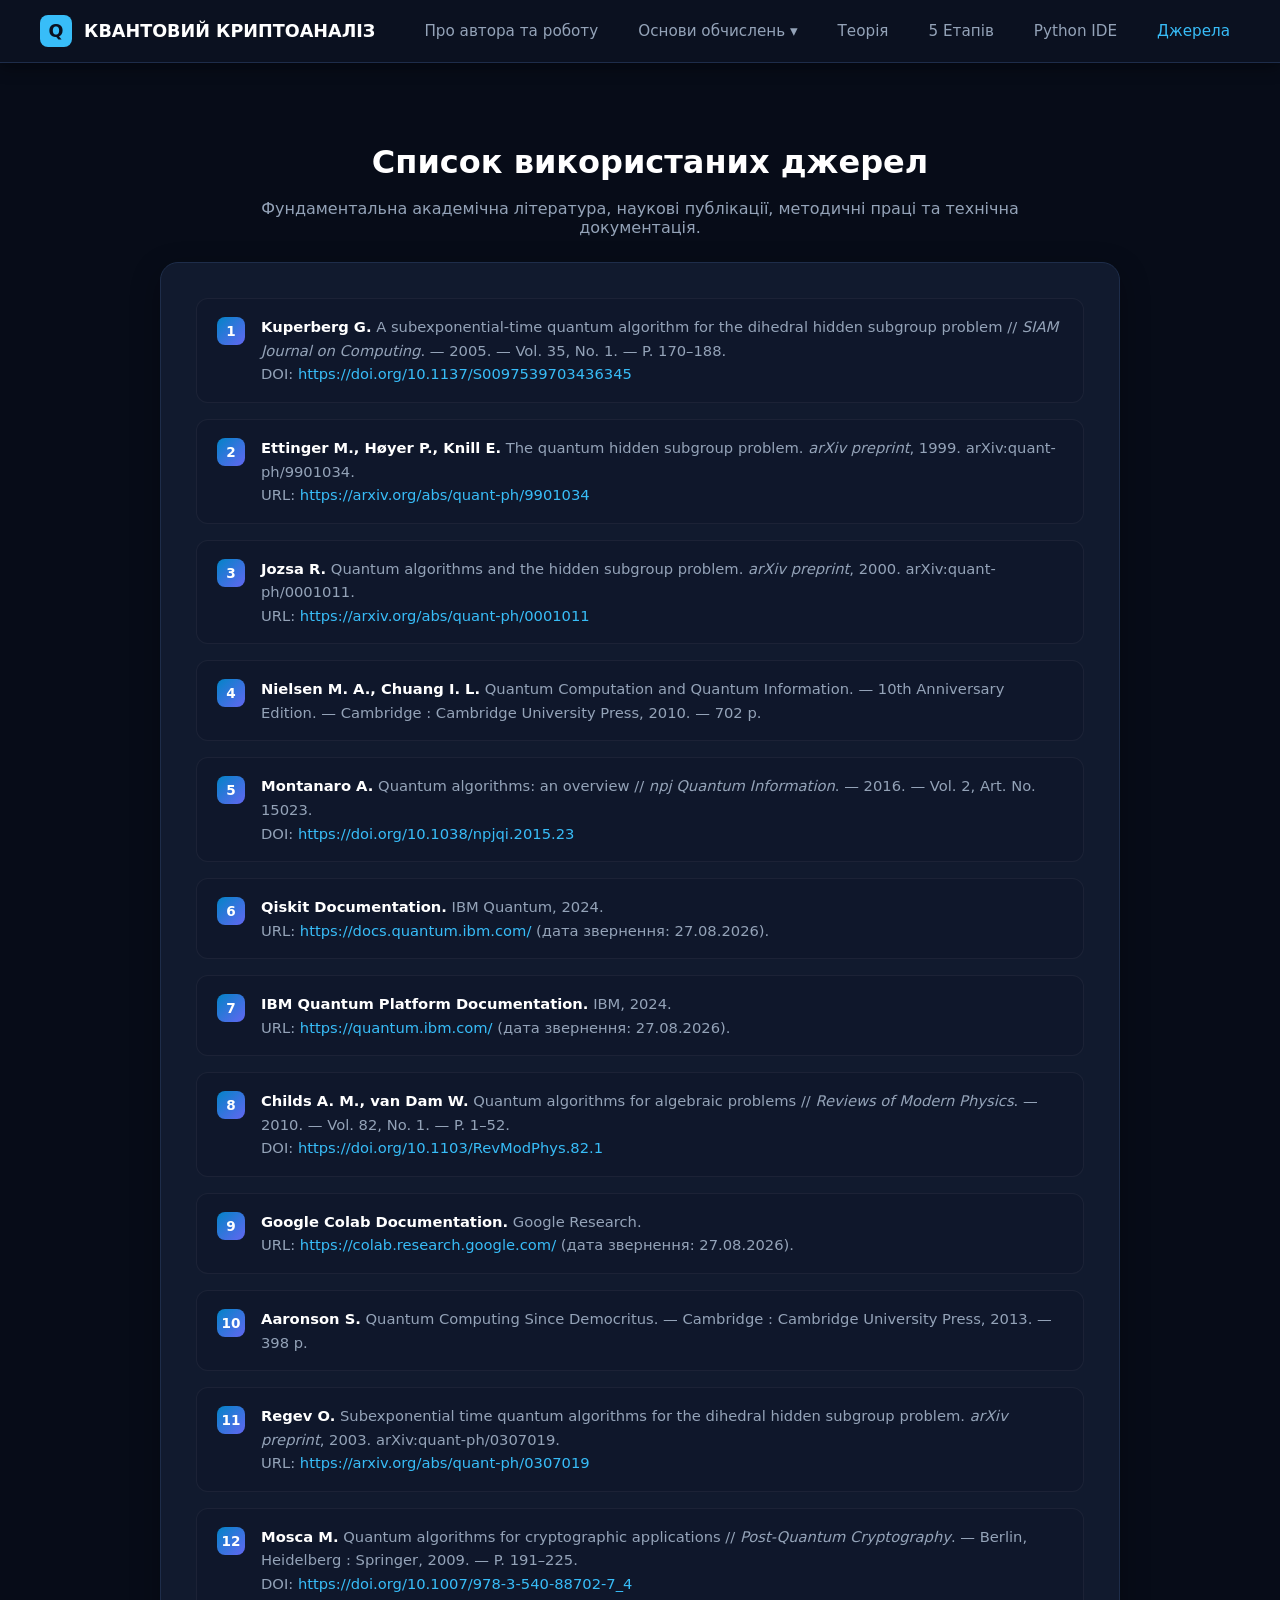
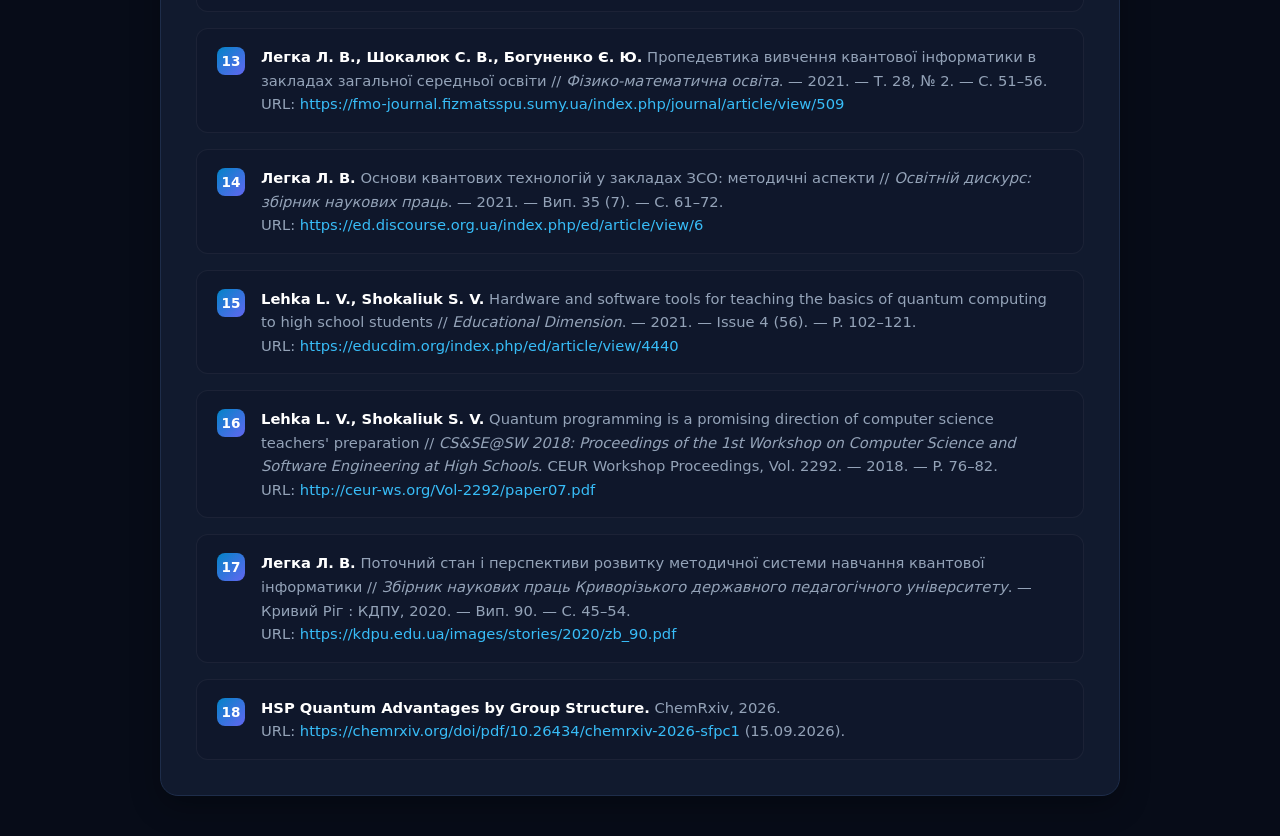
<file: sources.html>
<!DOCTYPE html>

<html lang="uk">
<head>
<meta charset="utf-8"/>
<meta content="width=device-width, initial-scale=1.0" name="viewport"/>
<title>Джерела — Квантовий Криптоаналіз</title>
<link href="CSS/main.css" rel="stylesheet"/>
<link href="CSS/sources.css" rel="stylesheet"/>
</head>
<body>
<!-- Шапка з випадаючим меню -->
<header class="navbar">
<a class="logo" href="index.html">
<div class="logo-icon">Q</div>
<span>КВАНТОВИЙ КРИПТОАНАЛІЗ</span>
</a>
<nav>
<ul class="nav-menu">
<li><a href="index.html">Про автора та роботу</a></li>
<li class="dropdown">
<button class="dropdown-toggle" type="button" aria-expanded="false">Основи обчислень <span aria-hidden="true">▾</span></button>
<ul class="dropdown-menu">
<li><a href="foundations.html#sec1">1. Основні поняття квантових технологій</a></li>
<li><a href="foundations.html#sec2">2. Квантові обчислення та квантові стани</a></li>
<li><a href="foundations.html#sec3">3. Прихована підгрупова задача (HSP)</a></li>
<li><a href="foundations.html#sec4">4. Програмні засоби для обчислень</a></li>
</ul>
</li>
<li><a href="theory.html">Теорія</a></li>
<li><a href="stages.html">5 Етапів</a></li>
<li><a href="ide.html">Python IDE</a></li>
<li><a class="active" href="sources.html">Джерела</a></li>
</ul>
</nav>
</header>
<main class="main-container">
<div class="inline-style-0">
<h1 class="inline-style-1">
                Cписок використаних джерел
            </h1>
<p class="inline-style-2">
                Фундаментальна академічна література, наукові публікації, методичні праці та технічна документація.
            </p>
</div>
<div class="sources-container">
<ol class="sources-list">
<li class="source-item">
<div class="source-num">1</div>
<div class="source-text">
<strong>Kuperberg G.</strong> A subexponential-time quantum algorithm for the dihedral hidden subgroup problem // <em>SIAM Journal on Computing</em>. — 2005. — Vol. 35, No. 1. — P. 170–188. <br/>
                        DOI: <a class="source-link" href="https://doi.org/10.1137/S0097539703436345" target="_blank">https://doi.org/10.1137/S0097539703436345</a>
</div>
</li>
<li class="source-item">
<div class="source-num">2</div>
<div class="source-text">
<strong>Ettinger M., Høyer P., Knill E.</strong> The quantum hidden subgroup problem. <em>arXiv preprint</em>, 1999. arXiv:quant-ph/9901034. <br/>
                        URL: <a class="source-link" href="https://arxiv.org/abs/quant-ph/9901034" target="_blank">https://arxiv.org/abs/quant-ph/9901034</a>
</div>
</li>
<li class="source-item">
<div class="source-num">3</div>
<div class="source-text">
<strong>Jozsa R.</strong> Quantum algorithms and the hidden subgroup problem. <em>arXiv preprint</em>, 2000. arXiv:quant-ph/0001011. <br/>
                        URL: <a class="source-link" href="https://arxiv.org/abs/quant-ph/0001011" target="_blank">https://arxiv.org/abs/quant-ph/0001011</a>
</div>
</li>
<li class="source-item">
<div class="source-num">4</div>
<div class="source-text">
<strong>Nielsen M. A., Chuang I. L.</strong> Quantum Computation and Quantum Information. — 10th Anniversary Edition. — Cambridge : Cambridge University Press, 2010. — 702 p.
                    </div>
</li>
<li class="source-item">
<div class="source-num">5</div>
<div class="source-text">
<strong>Montanaro A.</strong> Quantum algorithms: an overview // <em>npj Quantum Information</em>. — 2016. — Vol. 2, Art. No. 15023. <br/>
                        DOI: <a class="source-link" href="https://doi.org/10.1038/npjqi.2015.23" target="_blank">https://doi.org/10.1038/npjqi.2015.23</a>
</div>
</li>
<li class="source-item">
<div class="source-num">6</div>
<div class="source-text">
<strong>Qiskit Documentation.</strong> IBM Quantum, 2024. <br/>
                        URL: <a class="source-link" href="https://docs.quantum.ibm.com/" target="_blank">https://docs.quantum.ibm.com/</a> (дата звернення: 27.08.2026).
                    </div>
</li>
<li class="source-item">
<div class="source-num">7</div>
<div class="source-text">
<strong>IBM Quantum Platform Documentation.</strong> IBM, 2024. <br/>
                        URL: <a class="source-link" href="https://quantum.ibm.com/" target="_blank">https://quantum.ibm.com/</a> (дата звернення: 27.08.2026).
                    </div>
</li>
<li class="source-item">
<div class="source-num">8</div>
<div class="source-text">
<strong>Childs A. M., van Dam W.</strong> Quantum algorithms for algebraic problems // <em>Reviews of Modern Physics</em>. — 2010. — Vol. 82, No. 1. — P. 1–52. <br/>
                        DOI: <a class="source-link" href="https://doi.org/10.1103/RevModPhys.82.1" target="_blank">https://doi.org/10.1103/RevModPhys.82.1</a>
</div>
</li>
<li class="source-item">
<div class="source-num">9</div>
<div class="source-text">
<strong>Google Colab Documentation.</strong> Google Research. <br/>
                        URL: <a class="source-link" href="https://colab.research.google.com/" target="_blank">https://colab.research.google.com/</a> (дата звернення: 27.08.2026).
                    </div>
</li>
<li class="source-item">
<div class="source-num">10</div>
<div class="source-text">
<strong>Aaronson S.</strong> Quantum Computing Since Democritus. — Cambridge : Cambridge University Press, 2013. — 398 p.
                    </div>
</li>
<li class="source-item">
<div class="source-num">11</div>
<div class="source-text">
<strong>Regev O.</strong> Subexponential time quantum algorithms for the dihedral hidden subgroup problem. <em>arXiv preprint</em>, 2003. arXiv:quant-ph/0307019. <br/>
                        URL: <a class="source-link" href="https://arxiv.org/abs/quant-ph/0307019" target="_blank">https://arxiv.org/abs/quant-ph/0307019</a>
</div>
</li>
<li class="source-item">
<div class="source-num">12</div>
<div class="source-text">
<strong>Mosca M.</strong> Quantum algorithms for cryptographic applications // <em>Post-Quantum Cryptography</em>. — Berlin, Heidelberg : Springer, 2009. — P. 191–225. <br/>
                        DOI: <a class="source-link" href="https://doi.org/10.1007/978-3-540-88702-7_4" target="_blank">https://doi.org/10.1007/978-3-540-88702-7_4</a>
</div>
</li>
<li class="source-item">
<div class="source-num">13</div>
<div class="source-text">
<strong>Легка Л. В., Шокалюк С. В., Богуненко Є. Ю.</strong> Пропедевтика вивчення квантової інформатики в закладах загальної середньої освіти // <em>Фізико-математична освіта</em>. — 2021. — Т. 28, № 2. — С. 51–56. <br/>
                        URL: <a class="source-link" href="https://fmo-journal.fizmatsspu.sumy.ua/index.php/journal/article/view/509" target="_blank">https://fmo-journal.fizmatsspu.sumy.ua/index.php/journal/article/view/509</a>
</div>
</li>
<li class="source-item">
<div class="source-num">14</div>
<div class="source-text">
<strong>Легка Л. В.</strong> Основи квантових технологій у закладах ЗСО: методичні аспекти // <em>Освітній дискурс: збірник наукових праць</em>. — 2021. — Вип. 35 (7). — С. 61–72. <br/>
                        URL: <a class="source-link" href="https://ed.discourse.org.ua/index.php/ed/article/view/6" target="_blank">https://ed.discourse.org.ua/index.php/ed/article/view/6</a>
</div>
</li>
<li class="source-item">
<div class="source-num">15</div>
<div class="source-text">
<strong>Lehka L. V., Shokaliuk S. V.</strong> Hardware and software tools for teaching the basics of quantum computing to high school students // <em>Educational Dimension</em>. — 2021. — Issue 4 (56). — P. 102–121. <br/>
                        URL: <a class="source-link" href="https://educdim.org/index.php/ed/article/view/4440" target="_blank">https://educdim.org/index.php/ed/article/view/4440</a>
</div>
</li>
<li class="source-item">
<div class="source-num">16</div>
<div class="source-text">
<strong>Lehka L. V., Shokaliuk S. V.</strong> Quantum programming is a promising direction of computer science teachers' preparation // <em>CS&amp;SE@SW 2018: Proceedings of the 1st Workshop on Computer Science and Software Engineering at High Schools</em>. CEUR Workshop Proceedings, Vol. 2292. — 2018. — P. 76–82. <br/>
                        URL: <a class="source-link" href="http://ceur-ws.org/Vol-2292/paper07.pdf" target="_blank">http://ceur-ws.org/Vol-2292/paper07.pdf</a>
</div>
</li>
<li class="source-item">
<div class="source-num">17</div>
<div class="source-text">
<strong>Легка Л. В.</strong> Поточний стан і перспективи розвитку методичної системи навчання квантової інформатики // <em>Збірник наукових праць Криворізького державного педагогічного університету</em>. — Кривий Ріг : КДПУ, 2020. — Вип. 90. — С. 45–54. <br/>
                        URL: <a class="source-link" href="https://kdpu.edu.ua/images/stories/2020/zb_90.pdf" target="_blank">https://kdpu.edu.ua/images/stories/2020/zb_90.pdf</a>
</div>
</li>
<li class="source-item">
<div class="source-num">18</div>
<div class="source-text">
<strong>HSP Quantum Advantages by Group Structure.</strong> ChemRxiv, 2026. <br/>
                        URL: <a class="source-link" href="https://chemrxiv.org/doi/pdf/10.26434/chemrxiv-2026-sfpc1" target="_blank">https://chemrxiv.org/doi/pdf/10.26434/chemrxiv-2026-sfpc1</a> (15.09.2026).
                    </div>
</li>
</ol>
</div>
</main>
<script src="JS/main.js"></script>
</body>
</html>
</file>
<file: CSS/main.css>
/* --- БАЗОВЫЕ НАСТРОЙКИ СТРАНИЦЫ --- */
* {
    box-sizing: border-box;
}

body {
    background-color: #070c18 !important;
    color: #f8fafc !important;
    font-family: system-ui, -apple-system, sans-serif;
    margin: 0;
    padding: 0;
}

/* --- НАВИГАЦИОННАЯ ШАПКА --- */
/* --- ЛИПКA/ЗАФІКСОВАНА ШАПКА --- */
.navbar {
    position: fixed !important;  /* Фіксує шапку на екрані при скролі */
    top: 0;
    left: 0;
    width: 100%;
    
    display: flex;
    justify-content: space-between;
    align-items: center;
    padding: 15px 40px;
    background-color: #0b1120 !important;
    border-bottom: 1px solid #1e2d4a;
    z-index: 9999;               /* Меню завжди поверх іншого вмісту */
    box-shadow: 0 4px 15px rgba(0, 0, 0, 0.4);
}

.logo {
    display: flex;
    align-items: center;
    gap: 12px;
    text-decoration: none;
    color: #ffffff !important;
    font-weight: bold;
    font-size: 1.1rem;
}

.logo-icon {
    width: 32px;
    height: 32px;
    background: #38bdf8;
    color: #0b1120;
    border-radius: 8px;
    display: flex;
    align-items: center;
    justify-content: center;
    font-weight: 900;
}

.nav-menu {
    display: flex !important;
    flex-direction: row !important;
    align-items: center;
    gap: 20px;
    list-style: none !important;
    margin: 0 !important;
    padding: 0 !important;
}

.nav-menu li {
    list-style: none !important;
    margin: 0 !important;
    padding: 0 !important;
    position: relative;
}

.nav-menu a, 
.nav-menu a:visited {
    color: #94a3b8 !important;
    text-decoration: none !important;
    font-size: 0.95rem;
    font-weight: 500;
    white-space: nowrap;
    padding: 6px 10px;
    display: inline-block;
}

.nav-menu a:hover,
.nav-menu a.active {
    color: #38bdf8 !important;
}

/* --- ВЫПАДАЮЩЕЕ МЕНЮ (DROPDOWN) --- */
.dropdown-menu {
    display: none;
    position: absolute !important;
    top: 100%;
    left: 0;
    background-color: #0b1120;
    border: 1px solid #1e2d4a;
    border-radius: 8px;
    padding: 10px 0 !important;
    min-width: 280px;
    box-shadow: 0 10px 25px rgba(0,0,0,0.5);
    z-index: 10000;
}

.dropdown:hover .dropdown-menu {
    display: block !important;
}

.dropdown-menu li {
    display: block !important;
}

.dropdown-menu a {
    display: block !important;
    padding: 8px 16px !important;
    font-size: 0.88rem !important;
}

/* --- ГЛАВНЫЙ КОНТЕЙНЕР --- */
/* --- ВІДСТУП ДЛЯ КОНТЕЙНЕРА (щоб контент не перекривався шапкою) --- */
.main-container {
    max-width: 1000px;
    margin: 0 auto 40px auto;
    padding: 100px 20px 0 20px; /* 100px зверху компенсують висоту зафіксованої шапки */
}

/* --- КАРТОЧКА АВТОРА И РАМКА ФОТО --- */
.hero-card {
    background: #0b1120;
    border: 1px solid #1e2d4a;
    border-radius: 12px;
    padding: 30px;
    margin-bottom: 30px;
    box-shadow: 0 8px 20px rgba(0, 0, 0, 0.4);
}

.profile-header {
    display: flex;
    align-items: center;
    gap: 25px;
}

.photo-frame {
    width: 130px;
    height: 160px;
    border: 2px solid #38bdf8;
    border-radius: 12px;
    overflow: hidden;
    flex-shrink: 0;
    background: #131d31;
    position: relative;
    box-shadow: 0 4px 12px rgba(0,0,0,0.3);
}

.photo-frame img {
    width: 100%;
    height: 100%;
    object-fit: cover;
    display: block;
}

/* Заглушка, если фото отсутствует */
.photo-frame.no-image::before {
    content: 'ФОТО';
    display: flex;
    align-items: center;
    justify-content: center;
    width: 100%;
    height: 100%;
    color: #38bdf8;
    font-size: 0.85rem;
    font-weight: bold;
    letter-spacing: 1px;
    border: 2px dashed #38bdf8;
    box-sizing: border-box;
}

.badge-man {
    display: inline-block;
    background: rgba(56, 189, 248, 0.1);
    color: #38bdf8;
    border: 1px solid #38bdf8;
    padding: 4px 12px;
    border-radius: 20px;
    font-size: 0.85rem;
    font-weight: 600;
    margin-bottom: 12px;
    text-transform: uppercase;
    letter-spacing: 0.5px;
}

.student-name {
    font-size: 2rem;
    color: #ffffff;
    margin: 0 0 8px 0;
    font-weight: 700;
}

.student-title {
    color: #94a3b8;
    font-size: 1.05rem;
}

.info-grid {
    display: grid;
    grid-template-columns: repeat(auto-fit, minmax(280px, 1fr));
    gap: 20px;
    border-top: 1px solid #1e2d4a;
    margin-top: 25px;
    padding-top: 20px;
}

.info-item h4 {
    margin: 0 0 5px 0;
    color: #38bdf8;
    font-size: 0.9rem;
    text-transform: uppercase;
}

.info-item p {
    margin: 0;
    color: #e2e8f0;
    font-size: 1rem;
    line-height: 1.4;
}

.role-desc {
    color: #94a3b8 !important;
    font-size: 0.9rem !important;
}

/* --- ПАСПОРТ ИССЛЕДОВАНИЯ --- */
.passport-section {
    background: #0b1120;
    border: 1px solid #1e2d4a;
    border-radius: 12px;
    padding: 30px;
}

.section-title {
    color: #ffffff;
    font-size: 1.5rem;
    margin-top: 0;
    margin-bottom: 20px;
    display: flex;
    align-items: center;
    gap: 10px;
    border-bottom: 1px solid #1e2d4a;
    padding-bottom: 12px;
}

.passport-item {
    margin-bottom: 20px;
}

.passport-item h3 {
    color: #38bdf8;
    font-size: 1.1rem;
    margin: 0 0 8px 0;
    display: flex;
    align-items: center;
    gap: 8px;
}

.passport-item p {
    color: #94a3b8;
    line-height: 1.6;
    margin: 0;
}

/* Inline styles moved from HTML for project structure compliance */
.inline-style-0 { margin-top: 25px; }
.inline-style-1 { color: #94a3b8; line-height: 1.7; margin: 0; padding-left: 20px; }
.inline-style-2 { display: grid; grid-template-columns: repeat(auto-fit, minmax(300px, 1fr)); gap: 20px; margin-top: 20px; }
.inline-style-3 { margin-top: 25px; }
.inline-style-4 { color: #cbd5e1; line-height: 1.6; margin-bottom: 20px; }
.inline-style-5 { display: grid; grid-template-columns: repeat(auto-fit, minmax(320px, 1fr)); gap: 20px; margin-bottom: 25px; }
.inline-style-6 { background: #131d31; border: 1px solid #1e2d4a; border-radius: 10px; padding: 20px; }
.inline-style-7 { color: #38bdf8; margin-top: 0; }
.inline-style-8 { color: #94a3b8; font-size: 0.95rem; line-height: 1.6; margin: 0; }
.inline-style-9 { background: #131d31; border: 1px solid #1e2d4a; border-radius: 10px; padding: 20px; }
.inline-style-10 { color: #38bdf8; margin-top: 0; }
.inline-style-11 { color: #94a3b8; font-size: 0.95rem; line-height: 1.6; margin: 0; }
.inline-style-12 { color: #38bdf8; background: rgba(56,189,248,0.1); padding: 2px 6px; border-radius: 4px; }
.inline-style-13 { background: rgba(56, 189, 248, 0.05); border-left: 4px solid #38bdf8; 
            padding: 15px 20px; border-radius: 0 8px 8px 0; margin-bottom: 25px; }
.inline-style-14 { color: #cbd5e1; margin: 0; line-height: 1.6; }
.inline-style-15 { text-align: center; border: 1px solid #1e2d4a; border-radius: 12px; padding: 15px; background: #080d1a; }
.inline-style-16 { max-width: 100%; height: auto; border-radius: 8px; display: block; margin: 0 auto 12px auto; box-shadow: 0 4px 15px rgba(0,0,0,0.5); }
.inline-style-17 { font-size: 0.88rem; color: #38bdf8; }

/* Надійне керування випадаючим меню на GitHub Pages та мобільних екранах */
.dropdown-toggle {
    appearance: none;
    -webkit-appearance: none;
    border: 0;
    background: transparent;
    font: inherit;
    cursor: pointer;
    color: #94a3b8;
    text-decoration: none;
    font-size: 0.95rem;
    font-weight: 500;
    white-space: nowrap;
    padding: 6px 10px;
    display: inline-block;
}

.dropdown-toggle:hover,
.dropdown-toggle:focus-visible,
.dropdown.open > .dropdown-toggle {
    color: #38bdf8;
    outline: none;
}

.dropdown:hover > .dropdown-menu,
.dropdown:focus-within > .dropdown-menu,
.dropdown.open > .dropdown-menu {
    display: block !important;
}

@media (max-width: 900px) {
    .navbar {
        align-items: flex-start;
        flex-wrap: wrap;
        gap: 8px;
        padding: 12px 18px;
    }

    .navbar nav {
        width: 100%;
    }

    .nav-menu {
        flex-wrap: wrap;
        gap: 4px !important;
    }

    .dropdown-menu {
        left: 0;
        max-width: min(92vw, 360px);
    }
}
</file>
<file: CSS/sources.css>
/* CSS/sources.css */

.sources-container {
    background-color: var(--card-bg, #111a2e);
    border: 1px solid var(--card-border, #1e2d4a);
    border-radius: 18px;
    padding: 35px;
    box-shadow: 0 10px 30px rgba(0, 0, 0, 0.3);
    margin-top: 25px;
}

.sources-list {
    list-style: none;
    padding: 0;
    margin: 0;
    display: flex;
    flex-direction: column;
    gap: 16px;
}

.source-item {
    background-color: rgba(15, 23, 42, 0.6);
    border: 1px solid rgba(255, 255, 255, 0.05);
    border-radius: 12px;
    padding: 16px 20px;
    display: flex;
    gap: 16px;
    align-items: flex-start;
    transition: all 0.2s ease;
}

.source-item:hover {
    border-color: var(--accent-blue, #38bdf8);
    background-color: rgba(15, 23, 42, 0.9);
}

.source-num {
    background: linear-gradient(135deg, #0284c7, #6366f1);
    color: #ffffff;
    font-weight: 700;
    font-size: 0.85rem;
    min-width: 28px;
    height: 28px;
    border-radius: 8px;
    display: flex;
    align-items: center;
    justify-content: center;
    flex-shrink: 0;
    margin-top: 2px;
}

.source-text {
    color: var(--text-secondary, #94a3b8);
    font-size: 0.92rem;
    line-height: 1.6;
}

.source-text strong {
    color: #ffffff;
}

.source-link {
    color: var(--accent-blue, #38bdf8);
    text-decoration: none;
    word-break: break-all;
    transition: color 0.2s ease;
}

.source-link:hover {
    color: var(--accent-purple, #818cf8);
    text-decoration: underline;
}

/* Inline styles moved from HTML for project structure compliance */
.inline-style-0 { text-align: center; margin-bottom: 25px; padding-top: 10px; }
.inline-style-1 { font-size: 2rem; color: #fff; margin-bottom: 10px; }
.inline-style-2 { color: var(--text-secondary, #94a3b8); max-width: 780px; margin: 0 auto; }
</file>
